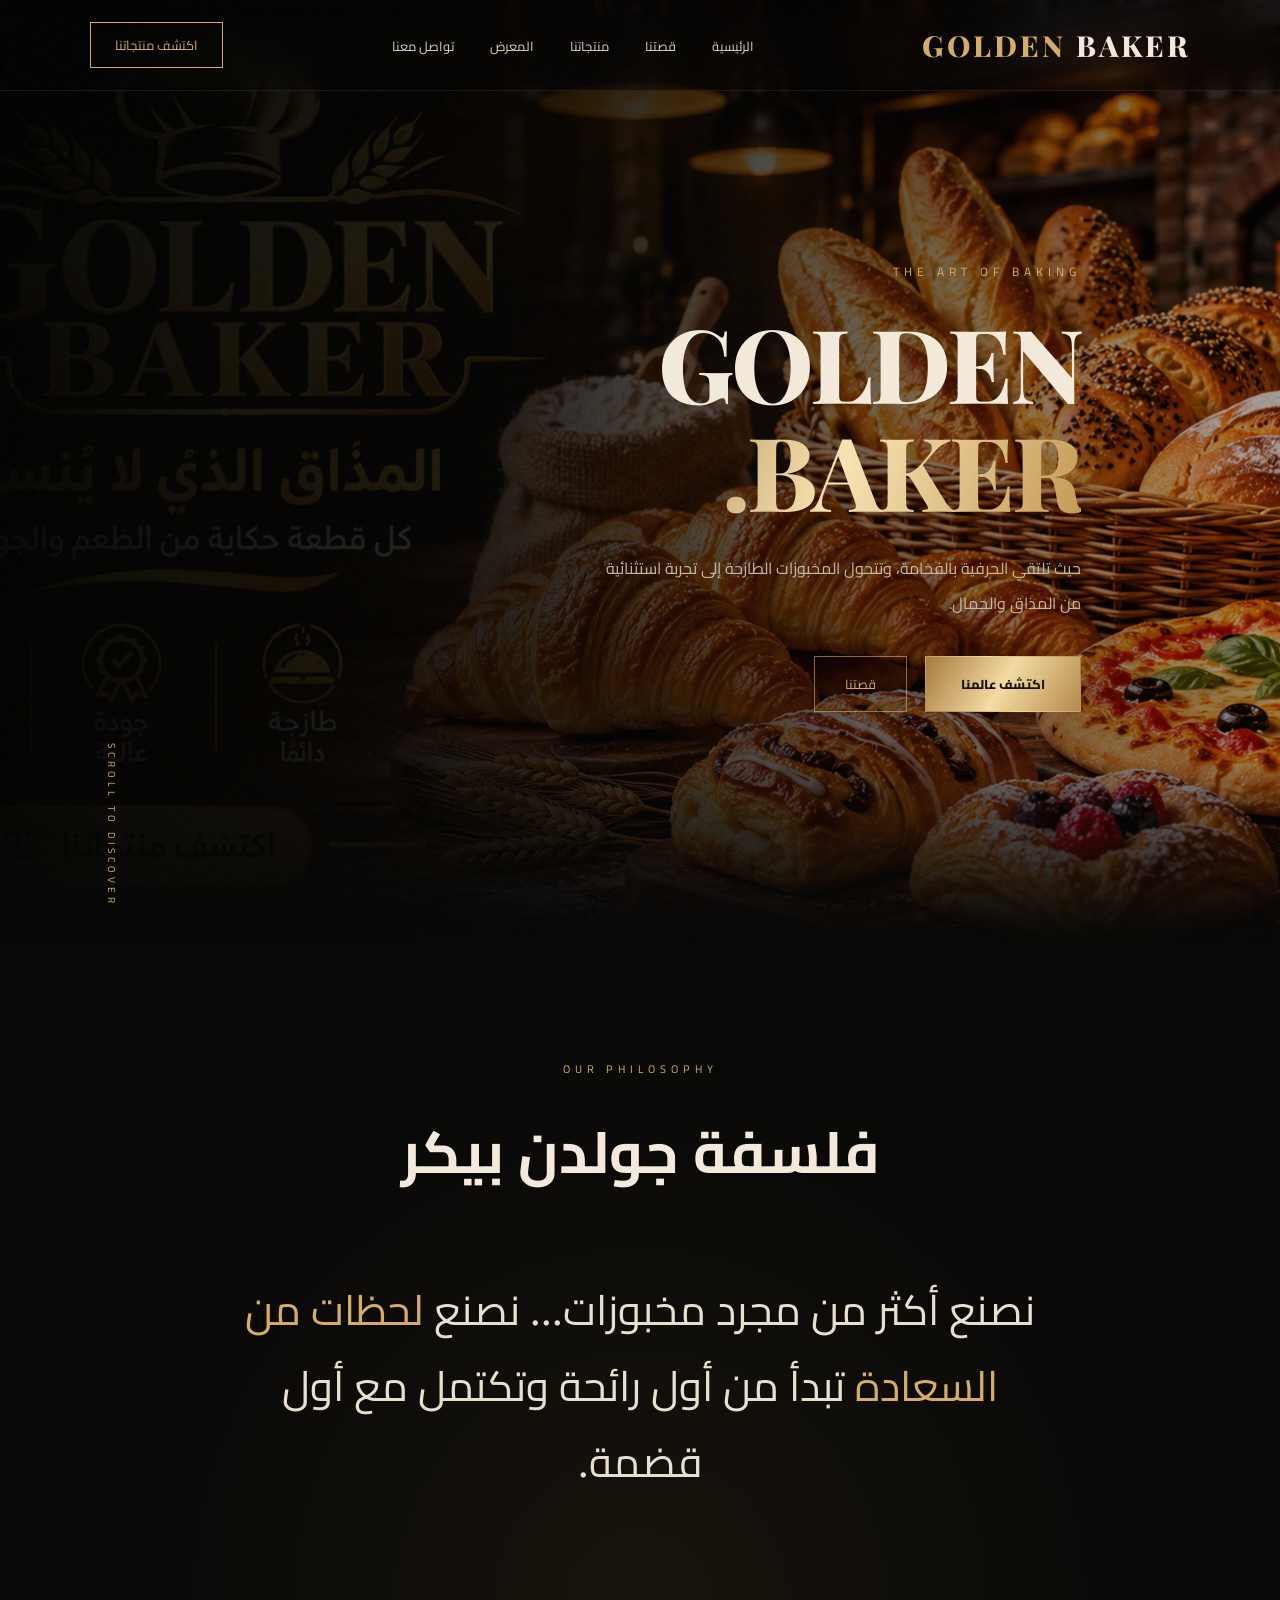
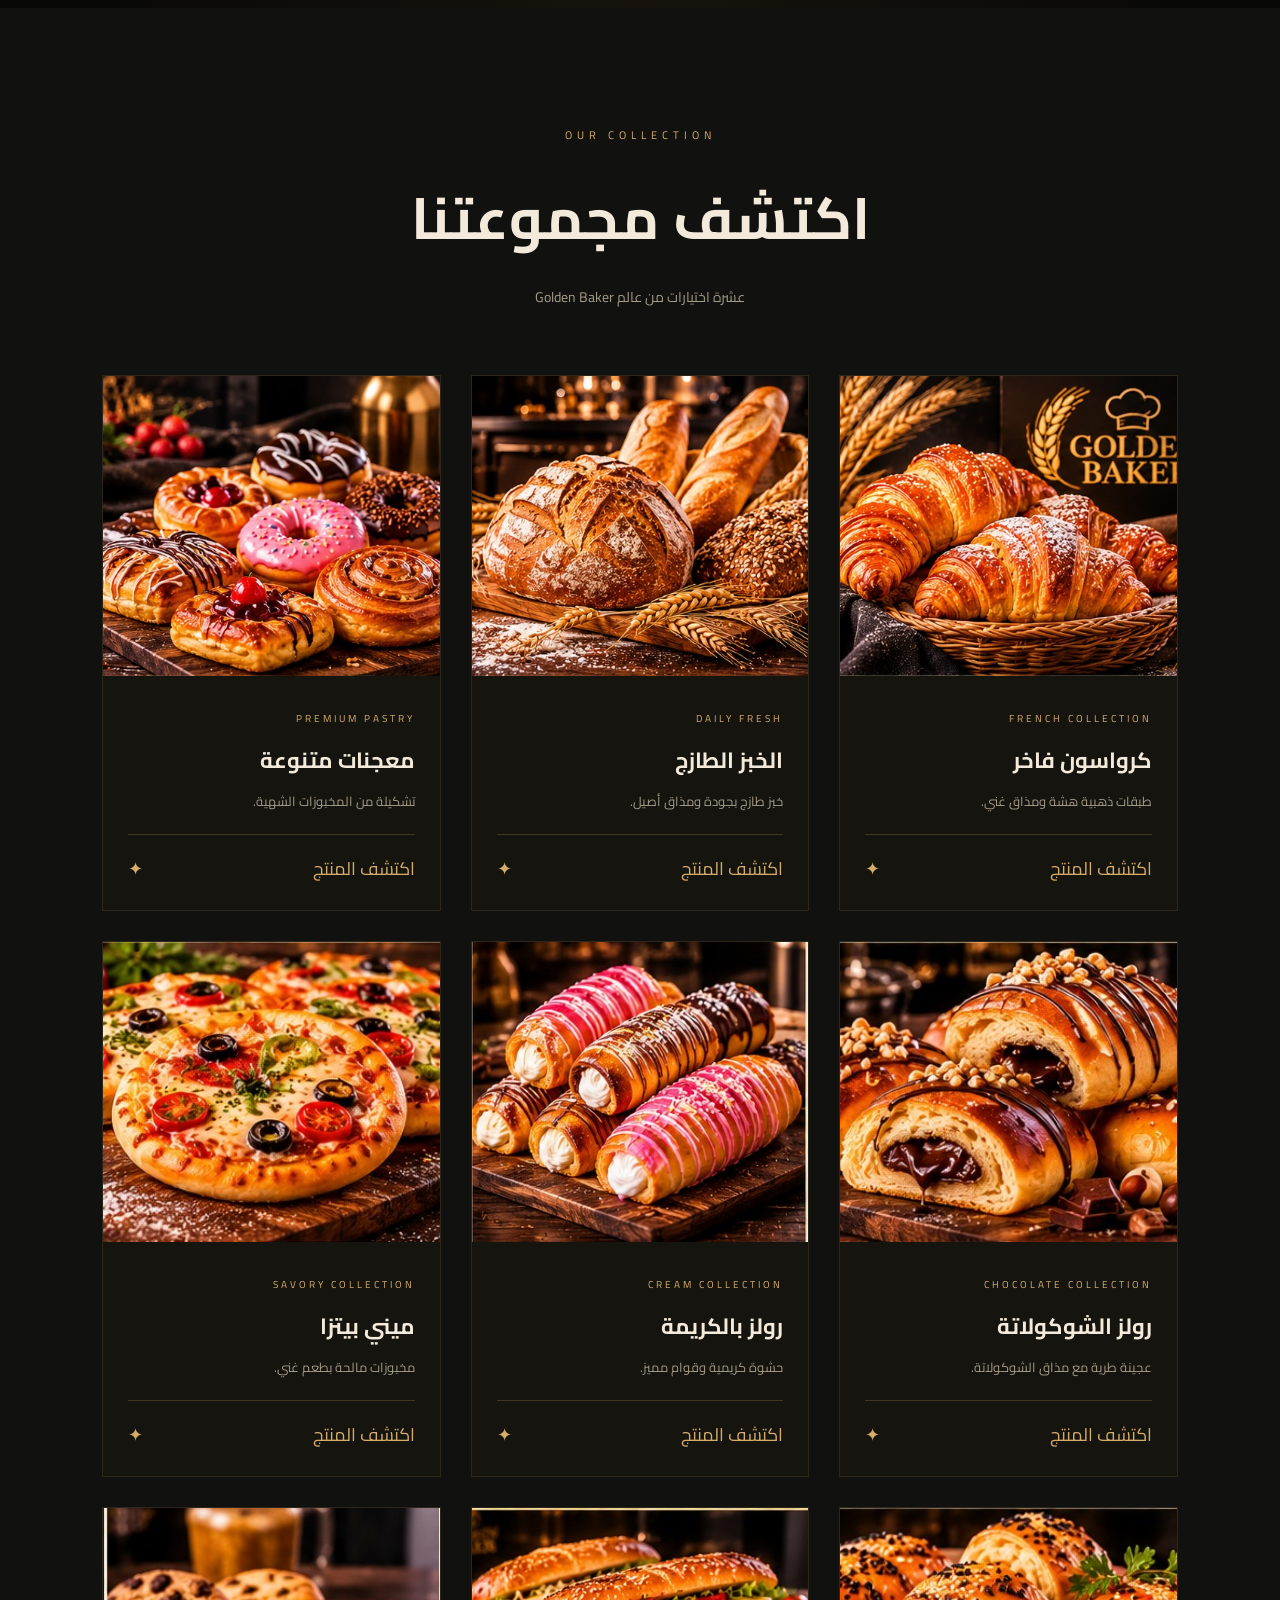
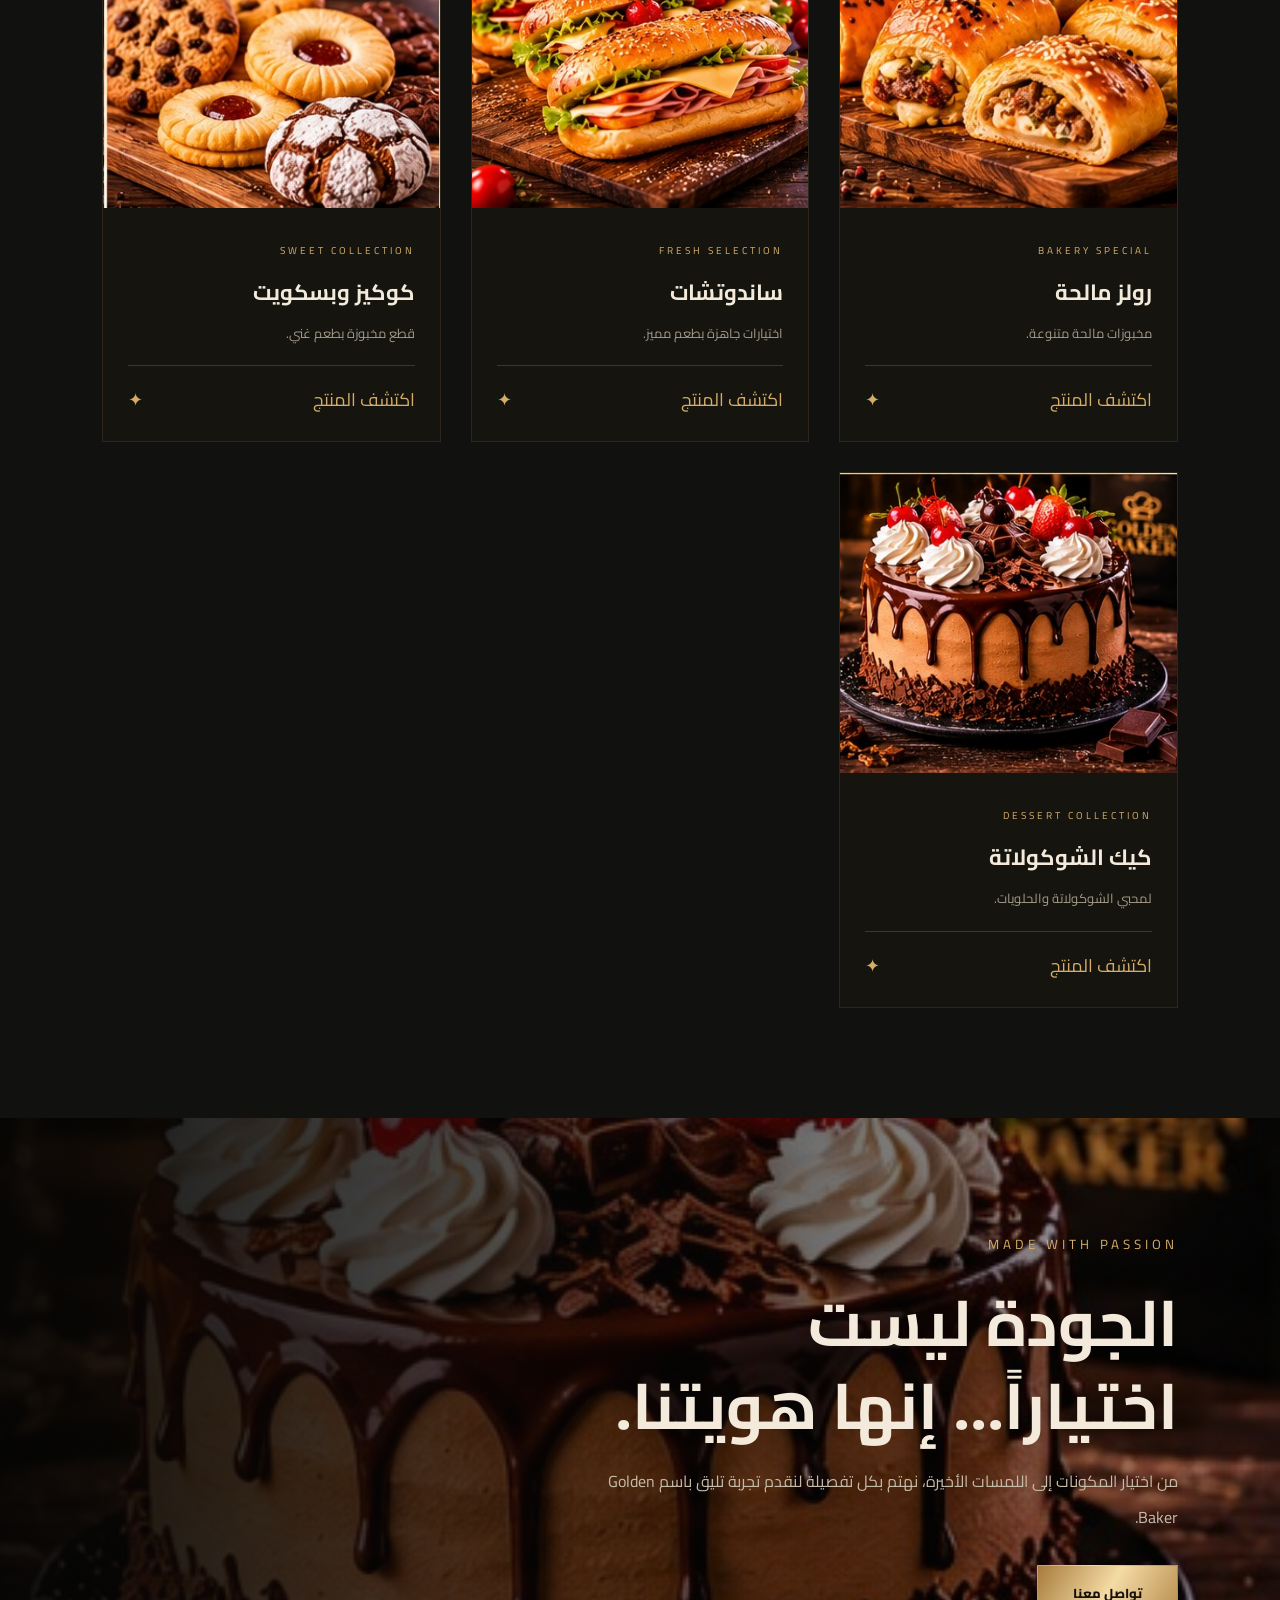
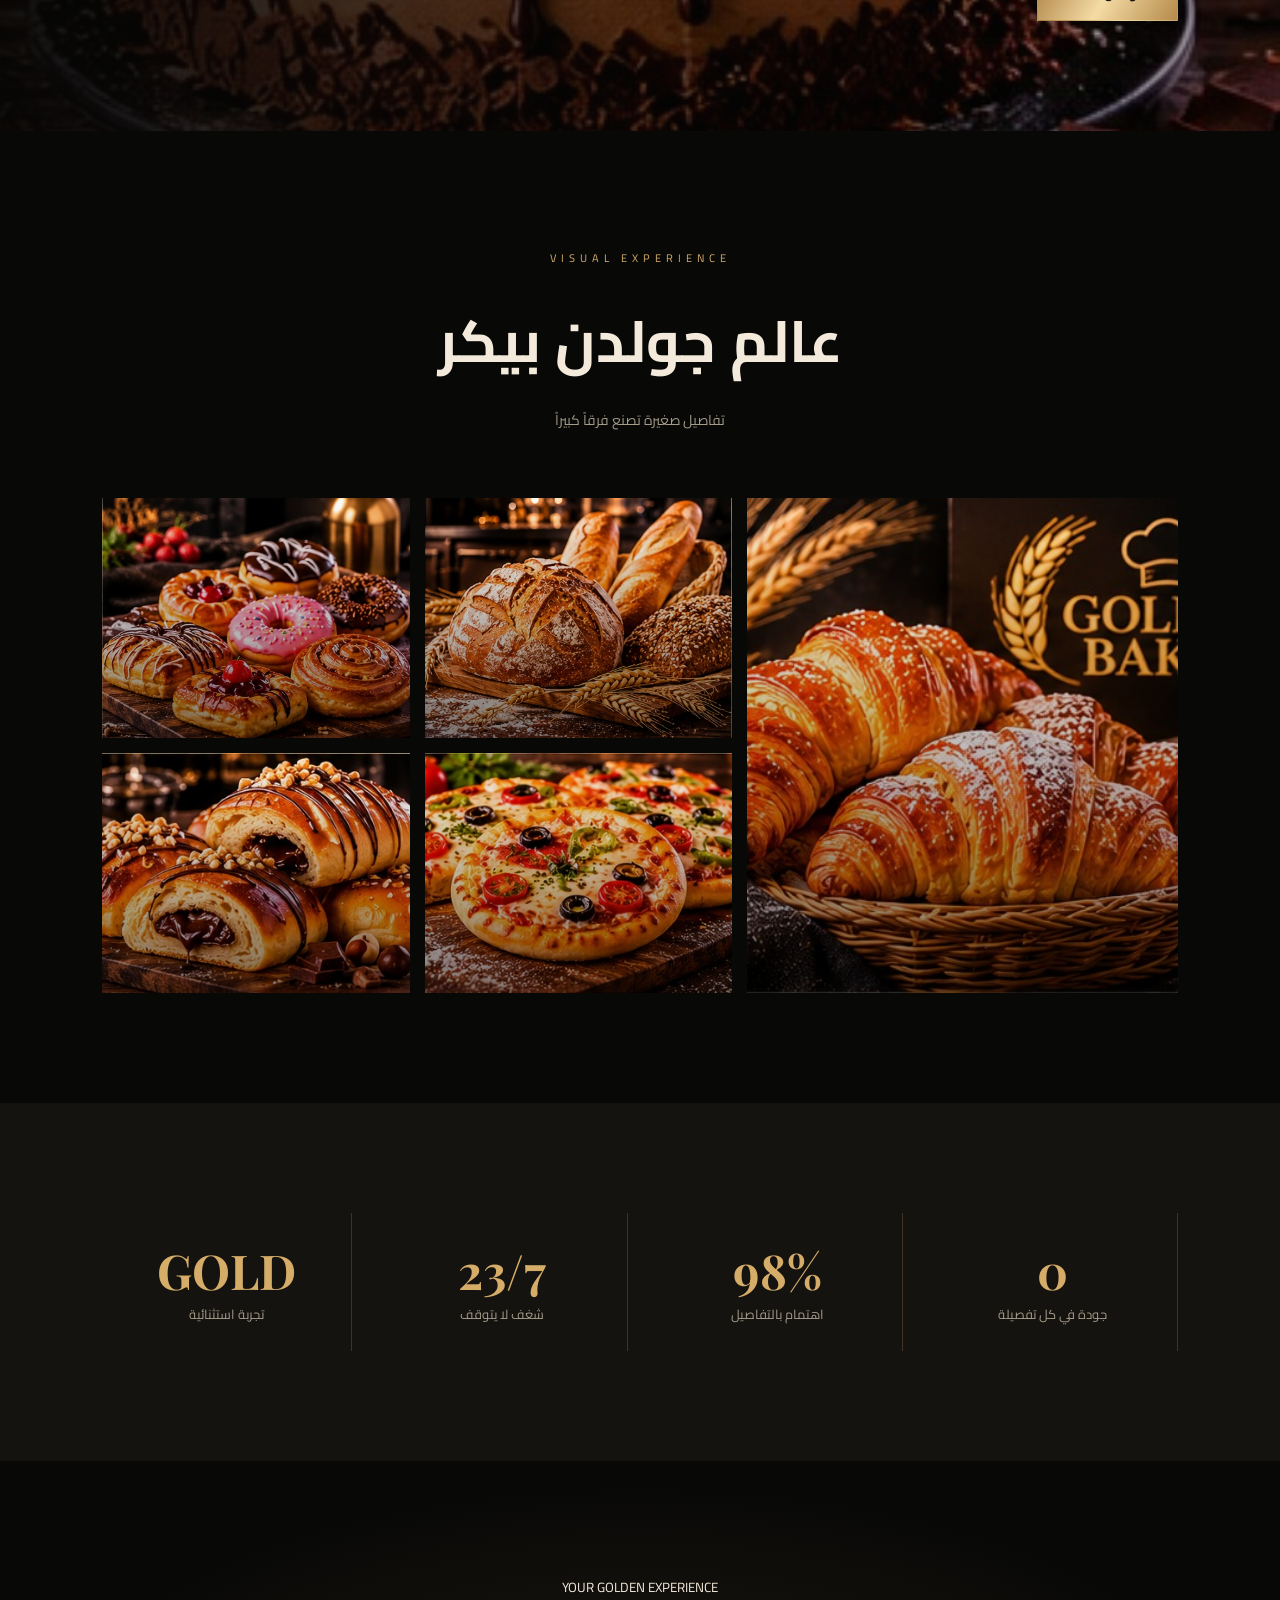
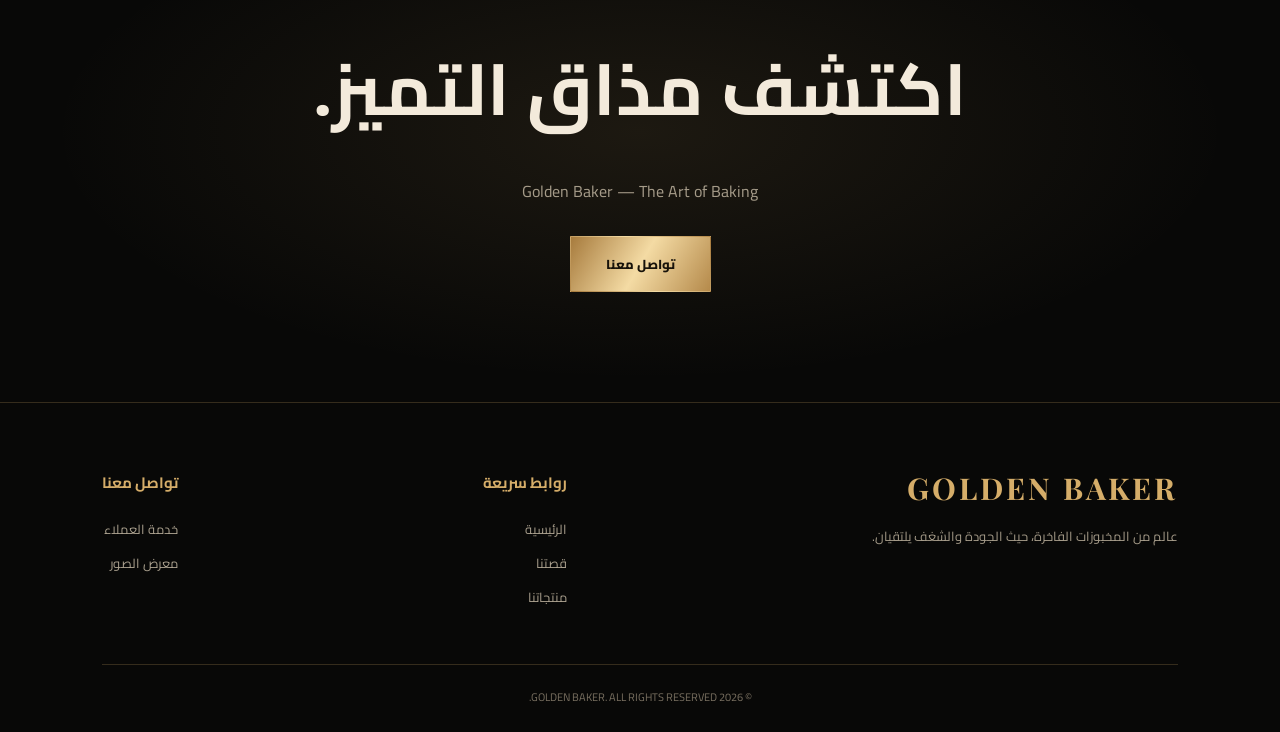
<file: index.html>
<!DOCTYPE html>
<html lang="ar" dir="rtl">
<head>
    <meta charset="UTF-8">
    <meta name="viewport" content="width=device-width, initial-scale=1.0">
    <meta name="theme-color" content="#080807">

    <title>Golden Baker | The Art of Baking</title>

    <meta name="description" content="Golden Baker - عالم من المخبوزات الفاخرة والطعم الاستثنائي.">

    <link rel="preconnect" href="https://fonts.googleapis.com">
    <link rel="stylesheet" href="css/style.css">
    <script src="js/main.js" defer></script>
</head>

<body>

    <!-- NAVBAR -->
    <header class="navbar">
        <a href="#" class="logo">GOLDEN <span>BAKER</span></a>

        <nav>
            <ul class="nav-links">
                <li><a href="#home">الرئيسية</a></li>
                <li><a href="#about">قصتنا</a></li>
                <li><a href="#products">منتجاتنا</a></li>
                <li><a href="#gallery">المعرض</a></li>
                <li><a href="#contact">تواصل معنا</a></li>
            </ul>
        </nav>

        <a href="#products" class="nav-action">اكتشف منتجاتنا</a>
    </header>

    <main>

        <!-- HERO -->
        <section class="hero" id="home">
            <div class="hero-content">
                <span class="hero-tag">THE ART OF BAKING</span>

                <h1>
                    GOLDEN
                    <span>BAKER.</span>
                </h1>

                <p>
                    حيث تلتقي الحرفية بالفخامة،
                    وتتحول المخبوزات الطازجة إلى تجربة
                    استثنائية من المذاق والجمال.
                </p>

                <div class="hero-buttons">
                    <a href="#products" class="btn-gold">اكتشف عالمنا</a>
                    <a href="#about" class="btn-outline">قصتنا</a>
                </div>
            </div>

            <div class="hero-scroll">SCROLL TO DISCOVER</div>
        </section>

        <!-- INTRO -->
        <section class="intro" id="about">
            <div class="section-heading reveal">
                <small>OUR PHILOSOPHY</small>
                <h2>فلسفة جولدن بيكر</h2>
            </div>

            <p class="intro-text reveal">
                نصنع أكثر من مجرد مخبوزات...
                نصنع <span>لحظات من السعادة</span>
                تبدأ من أول رائحة وتكتمل مع أول قضمة.
            </p>
        </section>


        <!-- PRODUCTS -->
        <section class="products" id="products">
            <div class="section-heading reveal">
                <small>OUR COLLECTION</small>
                <h2>اكتشف مجموعتنا</h2>
                <p>عشرة اختيارات من عالم Golden Baker</p>
            </div>
            <div class="product-grid">

                <article class="product-card reveal">
                    <div class="product-image">
                        <img src="images/products/croissants.jpg" alt="كرواسون فاخر" loading="lazy">
                    </div>
                    <div class="product-info">
                        <small>FRENCH COLLECTION</small>
                        <h3>كرواسون فاخر</h3>
                        <p>طبقات ذهبية هشة ومذاق غني.</p>
                        <div class="product-price">
                            <span>اكتشف المنتج</span>
                            <span>✦</span>
                        </div>
                    </div>
                </article>

                <article class="product-card reveal">
                    <div class="product-image">
                        <img src="images/products/artisan-bread.jpg" alt="الخبز الطازج" loading="lazy">
                    </div>
                    <div class="product-info">
                        <small>DAILY FRESH</small>
                        <h3>الخبز الطازج</h3>
                        <p>خبز طازج بجودة ومذاق أصيل.</p>
                        <div class="product-price">
                            <span>اكتشف المنتج</span>
                            <span>✦</span>
                        </div>
                    </div>
                </article>

                <article class="product-card reveal">
                    <div class="product-image">
                        <img src="images/products/glazed-pastries.jpg" alt="معجنات متنوعة" loading="lazy">
                    </div>
                    <div class="product-info">
                        <small>PREMIUM PASTRY</small>
                        <h3>معجنات متنوعة</h3>
                        <p>تشكيلة من المخبوزات الشهية.</p>
                        <div class="product-price">
                            <span>اكتشف المنتج</span>
                            <span>✦</span>
                        </div>
                    </div>
                </article>

                <article class="product-card reveal">
                    <div class="product-image">
                        <img src="images/products/chocolate-rolls.jpg" alt="رولز الشوكولاتة" loading="lazy">
                    </div>
                    <div class="product-info">
                        <small>CHOCOLATE COLLECTION</small>
                        <h3>رولز الشوكولاتة</h3>
                        <p>عجينة طرية مع مذاق الشوكولاتة.</p>
                        <div class="product-price">
                            <span>اكتشف المنتج</span>
                            <span>✦</span>
                        </div>
                    </div>
                </article>

                <article class="product-card reveal">
                    <div class="product-image">
                        <img src="images/products/cream-filled-rolls.jpg" alt="رولز بالكريمة" loading="lazy">
                    </div>
                    <div class="product-info">
                        <small>CREAM COLLECTION</small>
                        <h3>رولز بالكريمة</h3>
                        <p>حشوة كريمية وقوام مميز.</p>
                        <div class="product-price">
                            <span>اكتشف المنتج</span>
                            <span>✦</span>
                        </div>
                    </div>
                </article>

                <article class="product-card reveal">
                    <div class="product-image">
                        <img src="images/products/mini-pizza.jpg" alt="ميني بيتزا" loading="lazy">
                    </div>
                    <div class="product-info">
                        <small>SAVORY COLLECTION</small>
                        <h3>ميني بيتزا</h3>
                        <p>مخبوزات مالحة بطعم غني.</p>
                        <div class="product-price">
                            <span>اكتشف المنتج</span>
                            <span>✦</span>
                        </div>
                    </div>
                </article>

                <article class="product-card reveal">
                    <div class="product-image">
                        <img src="images/products/savory-rolls.jpg" alt="رولز مالحة" loading="lazy">
                    </div>
                    <div class="product-info">
                        <small>BAKERY SPECIAL</small>
                        <h3>رولز مالحة</h3>
                        <p>مخبوزات مالحة متنوعة.</p>
                        <div class="product-price">
                            <span>اكتشف المنتج</span>
                            <span>✦</span>
                        </div>
                    </div>
                </article>

                <article class="product-card reveal">
                    <div class="product-image">
                        <img src="images/products/sandwiches.jpg" alt="ساندوتشات" loading="lazy">
                    </div>
                    <div class="product-info">
                        <small>FRESH SELECTION</small>
                        <h3>ساندوتشات</h3>
                        <p>اختيارات جاهزة بطعم مميز.</p>
                        <div class="product-price">
                            <span>اكتشف المنتج</span>
                            <span>✦</span>
                        </div>
                    </div>
                </article>

                <article class="product-card reveal">
                    <div class="product-image">
                        <img src="images/products/cookies.jpg" alt="كوكيز وبسكويت" loading="lazy">
                    </div>
                    <div class="product-info">
                        <small>SWEET COLLECTION</small>
                        <h3>كوكيز وبسكويت</h3>
                        <p>قطع مخبوزة بطعم غني.</p>
                        <div class="product-price">
                            <span>اكتشف المنتج</span>
                            <span>✦</span>
                        </div>
                    </div>
                </article>

                <article class="product-card reveal">
                    <div class="product-image">
                        <img src="images/products/chocolate-cake.jpg" alt="كيك الشوكولاتة" loading="lazy">
                    </div>
                    <div class="product-info">
                        <small>DESSERT COLLECTION</small>
                        <h3>كيك الشوكولاتة</h3>
                        <p>لمحبي الشوكولاتة والحلويات.</p>
                        <div class="product-price">
                            <span>اكتشف المنتج</span>
                            <span>✦</span>
                        </div>
                    </div>
                </article>

            </div>
        </section>

        <!-- FEATURE -->
        <section class="feature">
            <div class="feature-content reveal">
                <small>MADE WITH PASSION</small>
                <h2>الجودة ليست اختياراً... إنها هويتنا.</h2>
                <p>
                    من اختيار المكونات إلى اللمسات الأخيرة،
                    نهتم بكل تفصيلة لنقدم تجربة تليق باسم
                    Golden Baker.
                </p>
                <a href="#contact" class="btn-gold">تواصل معنا</a>
            </div>
        </section>

        <!-- GALLERY -->
        <section class="gallery" id="gallery">
            <div class="section-heading reveal">
                <small>VISUAL EXPERIENCE</small>
                <h2>عالم جولدن بيكر</h2>
                <p>تفاصيل صغيرة تصنع فرقاً كبيراً</p>
            </div>

            <div class="gallery-grid">
                <div class="gallery-item reveal">
                    <img src="images/products/gallery1.jpg" alt="مخبوزات جولدن بيكر">
                </div>

                <div class="gallery-item reveal">
                    <img src="images/products/gallery2.jpg" alt="مخبوزات طازجة">
                </div>

                <div class="gallery-item reveal">
                    <img src="images/products/gallery3.jpg" alt="معجنات">
                </div>

                <div class="gallery-item reveal">
                    <img src="images/products/gallery4.jpg" alt="مخبوزات فاخرة">
                </div>

                <div class="gallery-item reveal">
                    <img src="images/products/gallery5.jpg" alt="منتجات المخبز">
                </div>
            </div>
        </section>

        <!-- STATS -->
        <section class="stats">
            <div class="stat-item reveal">
                <h3>01</h3>
                <p>جودة في كل تفصيلة</p>
            </div>

            <div class="stat-item reveal">
                <h3>100%</h3>
                <p>اهتمام بالتفاصيل</p>
            </div>

            <div class="stat-item reveal">
                <h3>24/7</h3>
                <p>شغف لا يتوقف</p>
            </div>

            <div class="stat-item reveal">
                <h3>GOLD</h3>
                <p>تجربة استثنائية</p>
            </div>
        </section>

        <!-- CONTACT -->
        <section class="contact" id="contact">
            <div class="reveal">
                <small class="gold-text">YOUR GOLDEN EXPERIENCE</small>
                <h2>اكتشف مذاق التميز.</h2>
                <p>Golden Baker — The Art of Baking</p>
                <a href="https://wa.me/" class="btn-gold">
                    تواصل معنا
                </a>
            </div>
        </section>

    </main>

    <!-- FOOTER -->
    <footer>
        <div class="footer-main">
            <div class="footer-brand">
                <h2>GOLDEN BAKER</h2>
                <p>
                    عالم من المخبوزات الفاخرة،
                    حيث الجودة والشغف يلتقيان.
                </p>
            </div>

            <div class="footer-links">
                <h3>روابط سريعة</h3>
                <a href="#home">الرئيسية</a>
                <a href="#about">قصتنا</a>
                <a href="#products">منتجاتنا</a>
            </div>

            <div class="footer-links">
                <h3>تواصل معنا</h3>
                <a href="#contact">خدمة العملاء</a>
                <a href="#gallery">معرض الصور</a>
            </div>
        </div>

        <div class="footer-bottom">
            © 2026 GOLDEN BAKER. ALL RIGHTS RESERVED.
        </div>
    </footer>

</body>
</html>
</file>
<file: css/style.css>
@import url('https://fonts.googleapis.com/css2?family=Cairo:wght@400;500;600;700;800;900&family=Playfair+Display:wght@500;600;700;800&display=swap');

:root {
    --gold: #d5ad69;
    --gold2: #f5dfaa;
    --gold3: #98703b;
    --black: #080807;
    --dark: #11110f;
    --dark2: #191814;
    --cream: #f3eadb;
    --muted: #a59b89;
    --border: rgba(213,173,105,.22);
}

* {
    margin: 0;
    padding: 0;
    box-sizing: border-box;
}

html {
    scroll-behavior: smooth;
    scrollbar-color: var(--gold) var(--black);
}

body {
    background: var(--black);
    color: var(--cream);
    font-family: 'Cairo', sans-serif;
    overflow-x: hidden;
    cursor: default;
}

body::after {
    content: "";
    position: fixed;
    inset: 0;
    pointer-events: none;
    z-index: 99;
    opacity: .12;
    background-image: url("data:image/svg+xml,%3Csvg viewBox='0 0 180 180' xmlns='http://www.w3.org/2000/svg'%3E%3Cfilter id='n'%3E%3CfeTurbulence type='fractalNoise' baseFrequency='.85' numOctaves='3' stitchTiles='stitch'/%3E%3C/filter%3E%3Crect width='100%25' height='100%25' filter='url(%23n)' opacity='.13'/%3E%3C/svg%3E");
}

a {
    color: inherit;
    text-decoration: none;
}

button {
    font-family: inherit;
}

img {
    display: block;
    max-width: 100%;
}

::selection {
    background: var(--gold);
    color: var(--black);
}

/* SCROLLBAR */

::-webkit-scrollbar {
    width: 6px;
}

::-webkit-scrollbar-track {
    background: var(--black);
}

::-webkit-scrollbar-thumb {
    background: var(--gold3);
    border-radius: 20px;
}

/* NAVBAR */

.navbar {
    position: absolute;
    top: 0;
    left: 0;
    width: 100%;
    padding: 22px 7%;
    display: flex;
    align-items: center;
    justify-content: space-between;
    z-index: 50;
    border-bottom: 1px solid rgba(255,255,255,.08);
    background: rgba(8,8,7,.3);
    backdrop-filter: blur(15px);
}

.logo {
    font-family: 'Playfair Display', serif;
    font-size: 29px;
    font-weight: 800;
    letter-spacing: 3px;
    color: var(--gold);
}

.logo span {
    color: var(--cream);
}

.nav-links {
    display: flex;
    align-items: center;
    gap: 36px;
    list-style: none;
}

.nav-links a {
    font-size: 13px;
    color: #ddd3c2;
    transition: .4s;
}

.nav-links a:hover {
    color: var(--gold);
}

.nav-action {
    border: 1px solid var(--gold);
    padding: 10px 24px;
    color: var(--gold);
    font-size: 13px;
    transition: .4s;
}

.nav-action:hover {
    background: var(--gold);
    color: var(--black);
}

/* HERO */

.hero {
    min-height: 100vh;
    position: relative;
    display: flex;
    align-items: center;
    overflow: hidden;
    background:
        linear-gradient(90deg,
        rgba(5,5,4,.95) 0%,
        rgba(5,5,4,.83) 40%,
        rgba(5,5,4,.25) 100%),
        url('../images/golden-hero.png') center/cover no-repeat;
}

.hero::before {
    content: "";
    position: absolute;
    inset: 0;
    background:
        radial-gradient(ellipse at 75% 50%,
        transparent 0%,
        rgba(0,0,0,.2) 55%,
        rgba(0,0,0,.65) 100%);
}

.hero::after {
    content: "";
    position: absolute;
    bottom: 0;
    left: 0;
    width: 100%;
    height: 180px;
    background: linear-gradient(transparent,var(--black));
}

.hero-content {
    position: relative;
    z-index: 2;
    max-width: 750px;
    padding: 150px 9% 120px;
    animation: heroEnter 1.3s ease both;
}

.hero-tag {
    color: var(--gold);
    font-size: 12px;
    letter-spacing: 5px;
    margin-bottom: 25px;
    display: block;
}

.hero h1 {
    font-family: 'Playfair Display', serif;
    font-size: clamp(55px, 8vw, 110px);
    line-height: 1.05;
    font-weight: 800;
    letter-spacing: -3px;
}

.hero h1 span {
    display: block;
    background: linear-gradient(110deg,#a87b3d,#f7e4b4,#c59a55);
    background-clip: text;
    -webkit-background-clip: text;
    color: transparent;
}

.hero p {
    color: #c3b9a8;
    font-size: 16px;
    line-height: 2.2;
    max-width: 480px;
    margin: 28px 0 35px;
}

.hero-buttons {
    display: flex;
    gap: 18px;
    align-items: center;
}

.btn-gold {
    display: inline-flex;
    align-items: center;
    justify-content: center;
    padding: 15px 35px;
    background: linear-gradient(120deg,#a77b3d,#f4dba4,#b58a4b);
    color: #17120a;
    font-size: 13px;
    font-weight: 800;
    transition: .5s;
    border: 1px solid transparent;
}

.btn-gold:hover {
    transform: translateY(-6px);
    box-shadow: 0 15px 40px rgba(213,173,105,.25);
}

.btn-outline {
    padding: 15px 30px;
    border: 1px solid rgba(213,173,105,.6);
    color: var(--gold);
    font-size: 13px;
    transition: .4s;
}

.btn-outline:hover {
    background: var(--gold);
    color: var(--black);
}

.hero-scroll {
    position: absolute;
    bottom: 35px;
    left: 8%;
    z-index: 3;
    color: var(--gold);
    font-size: 10px;
    letter-spacing: 4px;
    writing-mode: vertical-rl;
    animation: float 3s infinite;
}

/* GENERAL SECTIONS */

section {
    padding: 110px 8%;
    position: relative;
}

.section-heading {
    text-align: center;
    margin-bottom: 65px;
}

.section-heading small {
    color: var(--gold);
    letter-spacing: 5px;
    font-size: 11px;
}

.section-heading h2 {
    font-family: 'Playfair Display','Cairo',serif;
    font-size: clamp(35px,5vw,58px);
    margin-top: 15px;
    color: var(--cream);
}

.section-heading p {
    color: var(--muted);
    margin-top: 12px;
    font-size: 14px;
}

/* INTRO */

.intro {
    background:
        radial-gradient(ellipse at 50% 100%,rgba(183,137,70,.09),transparent 60%),
        var(--black);
    text-align: center;
}

.intro-text {
    max-width: 850px;
    margin: auto;
    font-family: 'Playfair Display','Cairo',serif;
    font-size: clamp(24px,4vw,42px);
    line-height: 1.8;
    color: #e9dfcf;
}

.intro-text span {
    color: var(--gold);
}

/* PRODUCTS */

.products {
    background: var(--dark);
}

.product-grid {
    display: grid;
    grid-template-columns: repeat(3,1fr);
    gap: 30px;
}

.product-card {
    position: relative;
    overflow: hidden;
    background: #15140f;
    border: 1px solid rgba(213,173,105,.12);
    transition: .6s cubic-bezier(.2,.8,.2,1);
}

.product-card:hover {
    transform: translateY(-12px);
    border-color: var(--gold);
    box-shadow: 0 25px 60px rgba(0,0,0,.5);
}

.product-image {
    height: 300px;
    overflow: hidden;
    position: relative;
}

.product-image img {
    width: 100%;
    height: 100%;
    object-fit: cover;
    transition: transform 1.2s cubic-bezier(.2,.8,.2,1);
}

.product-card:hover .product-image img {
    transform: scale(1.12);
}

.product-info {
    padding: 25px;
}

.product-info small {
    color: var(--gold);
    font-size: 10px;
    letter-spacing: 3px;
}

.product-info h3 {
    font-size: 22px;
    margin: 8px 0;
}

.product-info p {
    color: var(--muted);
    font-size: 13px;
    line-height: 1.9;
}

.product-price {
    display: flex;
    align-items: center;
    justify-content: space-between;
    margin-top: 20px;
    border-top: 1px solid var(--border);
    padding-top: 17px;
    color: var(--gold);
    font-size: 18px;
}

/* FEATURE */

.feature {
    min-height: 570px;
    display: flex;
    align-items: center;
    background:
        linear-gradient(90deg,rgba(5,5,4,.95),rgba(5,5,4,.35)),
        url('../images/feature.jpg') center/cover no-repeat;
}

.feature-content {
    max-width: 570px;
}

.feature-content small {
    color: var(--gold);
    letter-spacing: 4px;
}

.feature-content h2 {
    font-family: 'Playfair Display','Cairo',serif;
    font-size: clamp(38px,5vw,65px);
    line-height: 1.3;
    margin: 20px 0;
}

.feature-content p {
    color: #c5bba9;
    line-height: 2.2;
    margin-bottom: 30px;
}

/* GALLERY */

.gallery {
    background: var(--black);
}

.gallery-grid {
    display: grid;
    grid-template-columns: 1.4fr 1fr 1fr;
    grid-template-rows: 240px 240px;
    gap: 15px;
}

.gallery-item {
    position: relative;
    overflow: hidden;
}

.gallery-item:first-child {
    grid-row: span 2;
}

.gallery-item img {
    width: 100%;
    height: 100%;
    object-fit: cover;
    transition: 1s;
}

.gallery-item:hover img {
    transform: scale(1.1);
}

.gallery-item::after {
    content: "";
    position: absolute;
    inset: 0;
    background: linear-gradient(transparent,rgba(0,0,0,.5));
}

/* STATS */

.stats {
    background: #15130f;
    display: grid;
    grid-template-columns: repeat(4,1fr);
    gap: 25px;
    text-align: center;
}

.stat-item {
    padding: 25px 10px;
    border-right: 1px solid var(--border);
}

.stat-item h3 {
    font-family: 'Playfair Display',serif;
    font-size: 48px;
    color: var(--gold);
}

.stat-item p {
    font-size: 13px;
    color: var(--muted);
}

/* CONTACT */

.contact {
    text-align: center;
    background:
        radial-gradient(ellipse at center,rgba(213,173,105,.1),transparent 65%),
        var(--black);
}

.contact h2 {
    font-family: 'Playfair Display','Cairo',serif;
    font-size: clamp(38px,6vw,72px);
    margin: 20px 0;
}

.contact p {
    color: var(--muted);
    margin-bottom: 30px;
}

/* FOOTER */

footer {
    padding: 65px 8% 25px;
    background: #080807;
    border-top: 1px solid var(--border);
}

.footer-main {
    display: flex;
    justify-content: space-between;
    gap: 40px;
    flex-wrap: wrap;
    padding-bottom: 45px;
}

.footer-brand {
    max-width: 350px;
}

.footer-brand h2 {
    font-family: 'Playfair Display',serif;
    color: var(--gold);
    font-size: 30px;
    letter-spacing: 3px;
}

.footer-brand p {
    color: var(--muted);
    font-size: 13px;
    line-height: 2;
    margin-top: 15px;
}

.footer-links h3 {
    color: var(--gold);
    font-size: 15px;
    margin-bottom: 20px;
}

.footer-links a {
    display: block;
    color: #aaa08e;
    font-size: 13px;
    margin: 10px 0;
    transition: .3s;
}

.footer-links a:hover {
    color: var(--gold);
    transform: translateX(-5px);
}

.footer-bottom {
    border-top: 1px solid var(--border);
    padding-top: 22px;
    text-align: center;
    color: #786f60;
    font-size: 11px;
}

/* ANIMATIONS */

@keyframes heroEnter {
    from {
        opacity: 0;
        transform: translateY(50px);
    }
    to {
        opacity: 1;
        transform: translateY(0);
    }
}

@keyframes float {
    0%,100% {
        transform: translateY(0);
    }
    50% {
        transform: translateY(-12px);
    }
}

@keyframes shine {
    0% {background-position: -200%;}
    100% {background-position: 200%;}
}

.reveal {
    opacity: 0;
    transform: translateY(45px);
    transition: opacity .9s,transform .9s;
}

.reveal.active {
    opacity: 1;
    transform: translateY(0);
}

/* MOBILE */

@media(max-width:900px) {
    .nav-links {
        gap: 15px;
    }

    .product-grid {
        grid-template-columns: repeat(2,1fr);
    }

    .gallery-grid {
        grid-template-columns: 1fr 1fr;
    }

    .stats {
        grid-template-columns: repeat(2,1fr);
    }
}

@media(max-width:600px) {
    .navbar {
        padding: 18px 5%;
    }

    .logo {
        font-size: 22px;
    }

    .nav-links {
        display: none;
    }

    .hero {
        min-height: 90vh;
        background-position: 60% center;
    }

    .hero-content {
        padding: 130px 7% 100px;
    }

    .hero h1 {
        font-size: 58px;
    }

    .hero p {
        font-size: 14px;
    }

    section {
        padding: 75px 6%;
    }

    .product-grid {
        grid-template-columns: 1fr;
    }

    .product-image {
        height: 260px;
    }

    .gallery-grid {
        grid-template-columns: 1fr 1fr;
        grid-template-rows: 220px 160px 160px;
    }

    .gallery-item:first-child {
        grid-column: span 2;
        grid-row: span 1;
    }

    .stats {
        grid-template-columns: repeat(2,1fr);
    }

    .stat-item h3 {
        font-size: 36px;
    }

    .hero-buttons {
        flex-wrap: wrap;
    }

    .feature {
        min-height: 450px;
        background-position: 65% center;
    }

    .footer-main {
        flex-direction: column;
    }
}

@media(prefers-reduced-motion:reduce) {
    *,*::before,*::after {
        animation-duration: .01ms !important;
        transition-duration: .01ms !important;
        scroll-behavior: auto !important;
    }
}
</file>
